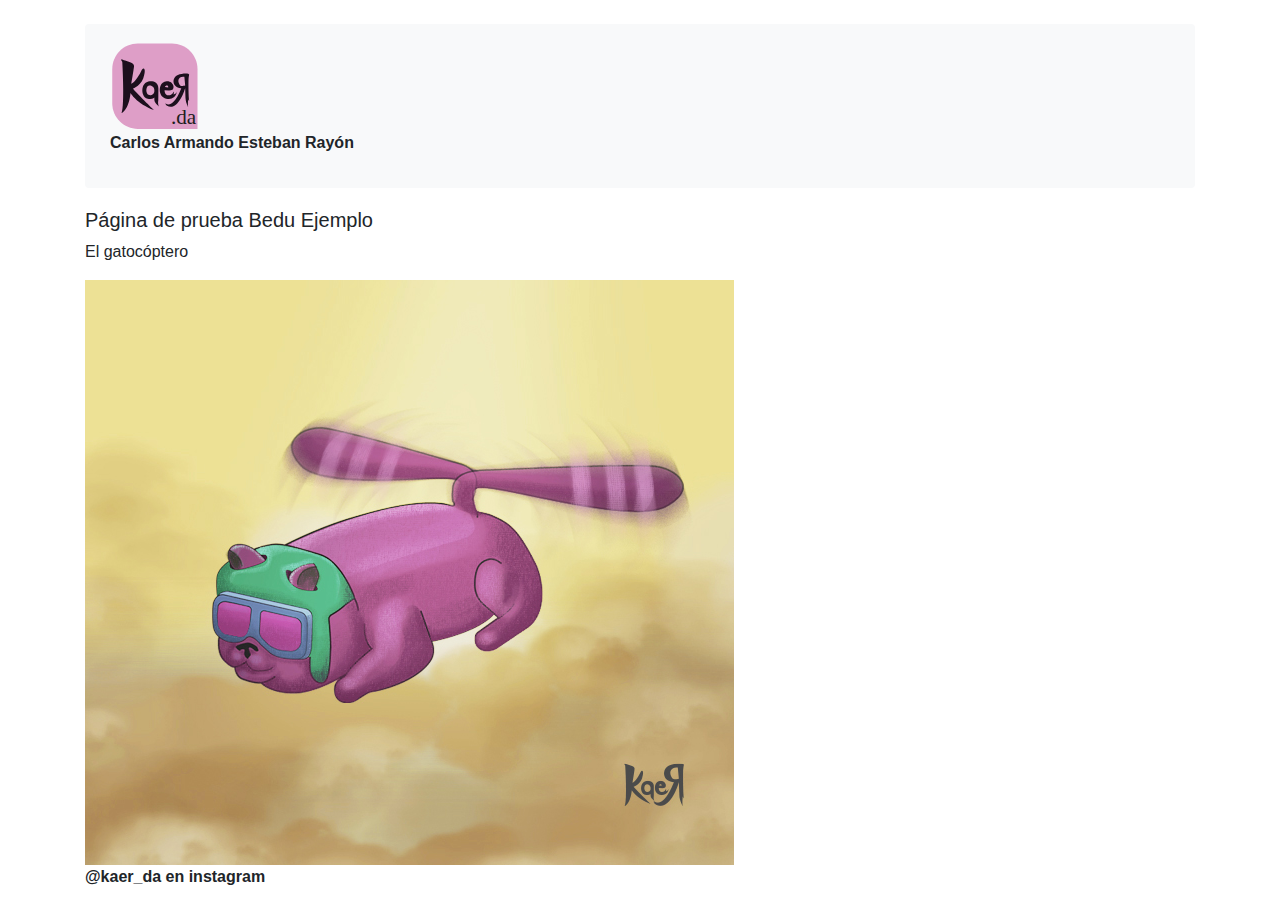
<file: index.html>
<!DOCTYPE html>
<html lang="en">

<head>
    <meta charset="UTF-8">
    <meta http-equiv="X-UA-Compatible" content="IE=edge">
    <meta name="viewport" content="width=device-width, initial-scale=1.0">
    <link rel="stylesheet" href="css/bootstrap.css">
    <link rel="stylesheet" href="css/bootstrap.min.css">
    <link rel="stylesheet" href="css/fa-all.css">
    <title>Document</title>
</head>

<body>
    <div class="container">
        <br>




        <!-- Image and text -->
        <nav class="navbar navbar-light bg-light">
            <div class="d-flex flex-row">
                <div class="p-2">
                    <img src="images/kaer-02.svg" width="90" height="90" class="d-inline-block align-top" alt="">
                    <p style="text-align: left;"> <strong>Carlos Armando Esteban Rayón</strong> </p>

                </div>
            </div>


        </nav>
    </div>
    <div class="container">

        <h5>
            Página de prueba Bedu Ejemplo
        </h5>
        <p> El gatocóptero
        </p>

        <div>
            <img src="images/gatos2.jpg" class="img-fluid" alt="Responsive image">
            <div style="position: absolute;">
                <p><strong>@kaer_da en instagram</strong></p>
            </div>
        </div>


    </div>
    <script src="js/bootstrap.bundle.min.js"></script>
    <script src="js/jquery-3.5.2.min.js"></script>

</body>

</html>
</file>
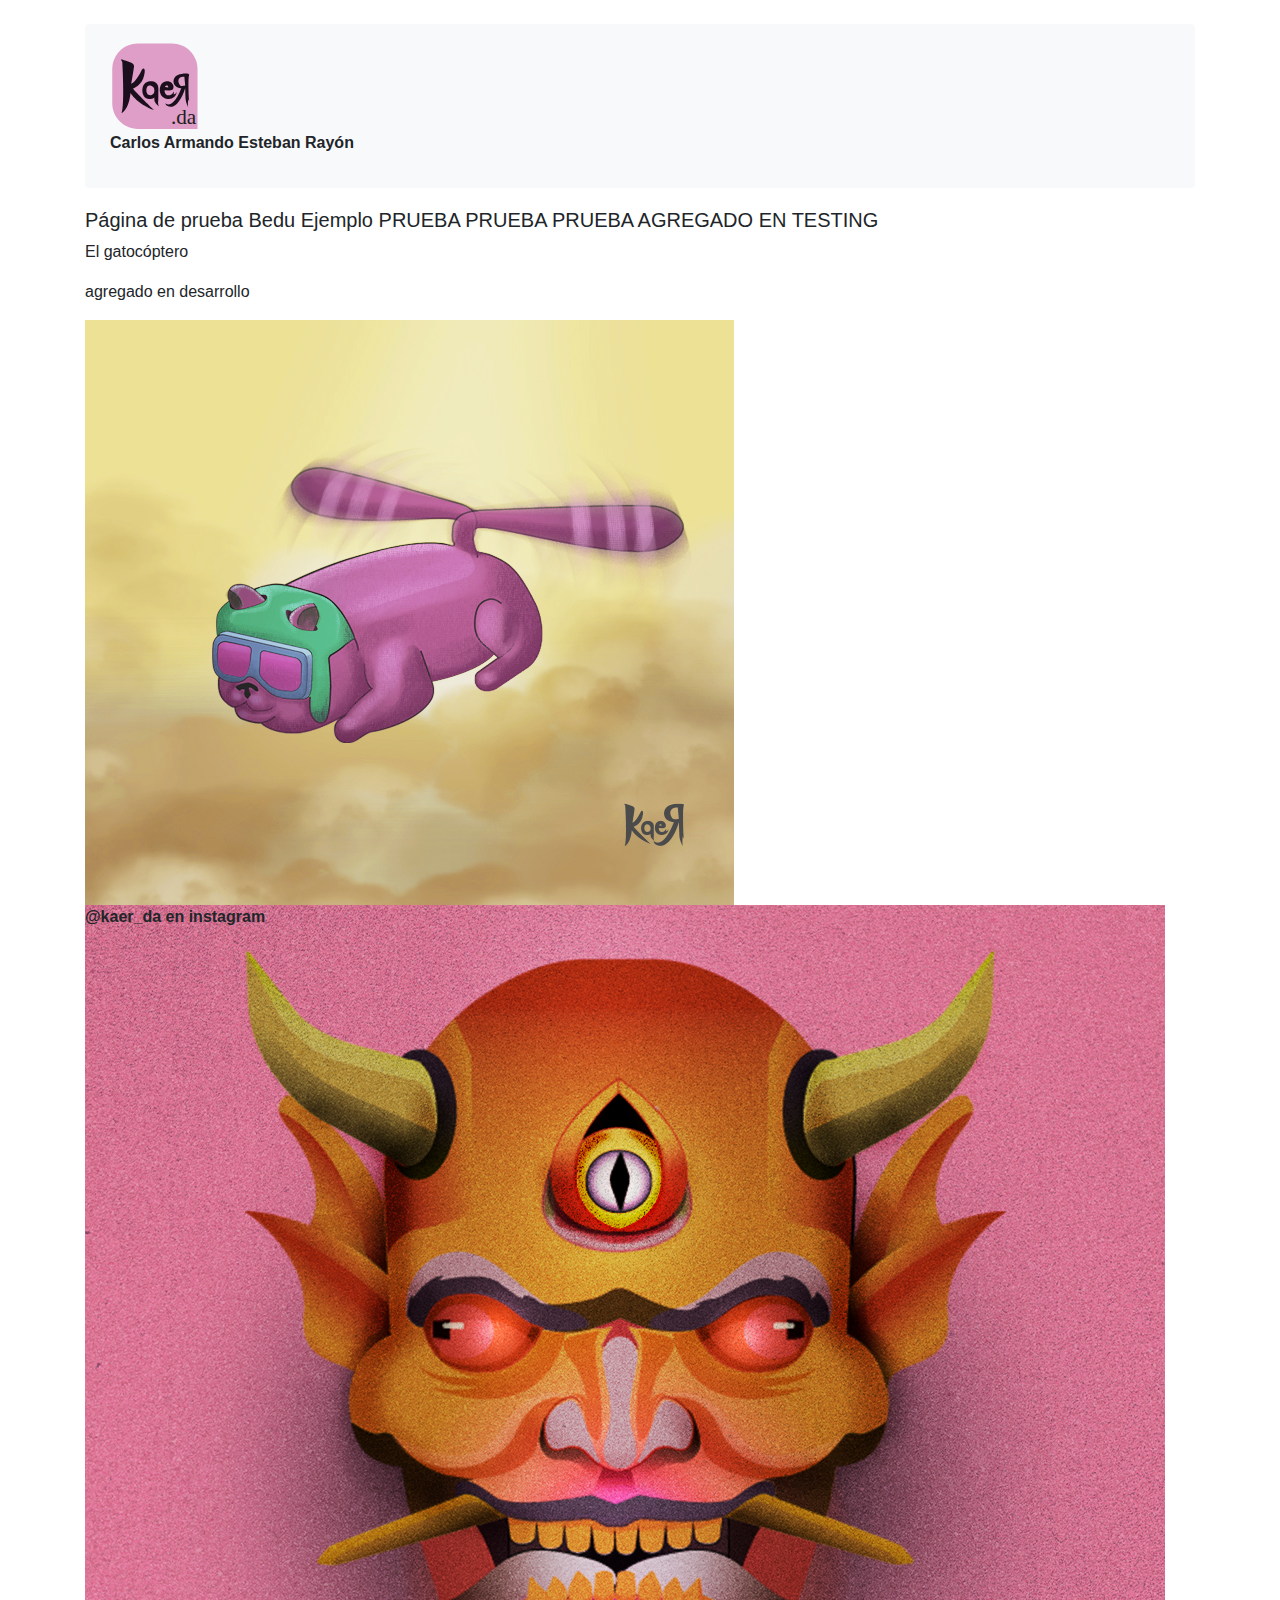
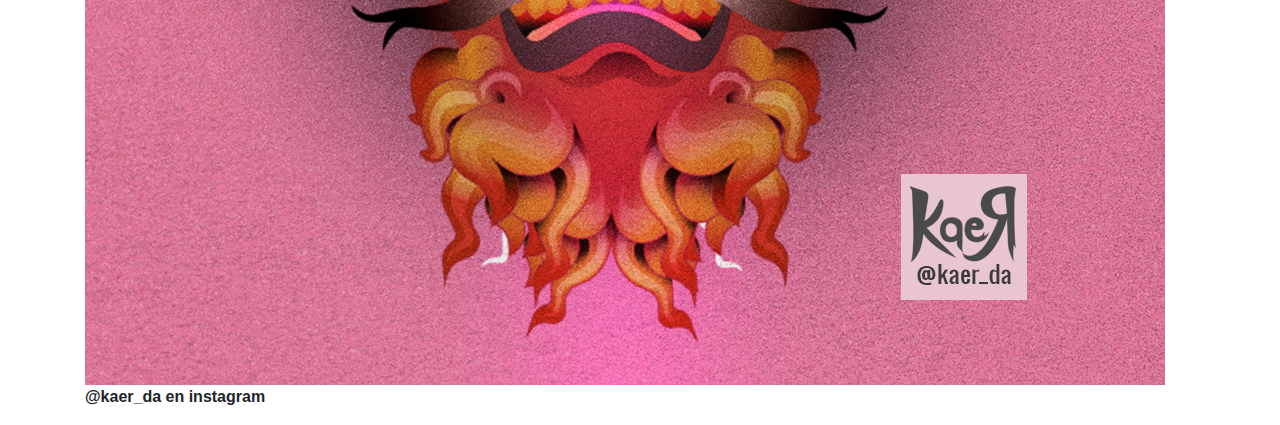
<file: creadaenproduction.html>
<!DOCTYPE html>
<html lang="en">

<head>
    <meta charset="UTF-8">
    <meta http-equiv="X-UA-Compatible" content="IE=edge">
    <meta name="viewport" content="width=device-width, initial-scale=1.0">
    <link rel="stylesheet" href="css/bootstrap.css">
    <link rel="stylesheet" href="css/bootstrap.min.css">
    <link rel="stylesheet" href="css/fa-all.css">
    <title>Document</title>
</head>

<body>
    <div class="container">
        <br>




        <!-- Image and text -->
        <nav class="navbar navbar-light bg-light">
            <div class="d-flex flex-row">
                <div class="p-2">
                    <img src="images/kaer-02.svg" width="90" height="90" class="d-inline-block align-top" alt="">
                    <p style="text-align: left;"> <strong>Carlos Armando Esteban Rayón</strong> </p>

                </div>
            </div>


        </nav>
    </div>
    <div class="container">

        <h5>
            Página de prueba Bedu Ejemplo PRUEBA PRUEBA PRUEBA AGREGADO EN TESTING
        </h5>
        <p> El gatocóptero
        </p>
        <p>agregado en desarrollo</p>
        <div>
            <img src="images/gatos2.jpg" class="img-fluid" alt="Responsive image">
            <div style="position: absolute;">
                <p><strong>@kaer_da en instagram</strong></p>
            </div>
        </div>
        <div>
            <img src="images/oni.jpg" class="img-fluid" alt="Responsive image">
            <div style="position: absolute;">
                <p><strong>@kaer_da en instagram</strong></p>
            </div>
        </div>


    </div>
    <script src="js/bootstrap.bundle.min.js"></script>
    <script src="js/jquery-3.5.2.min.js"></script>

</body>

</html>
</file>
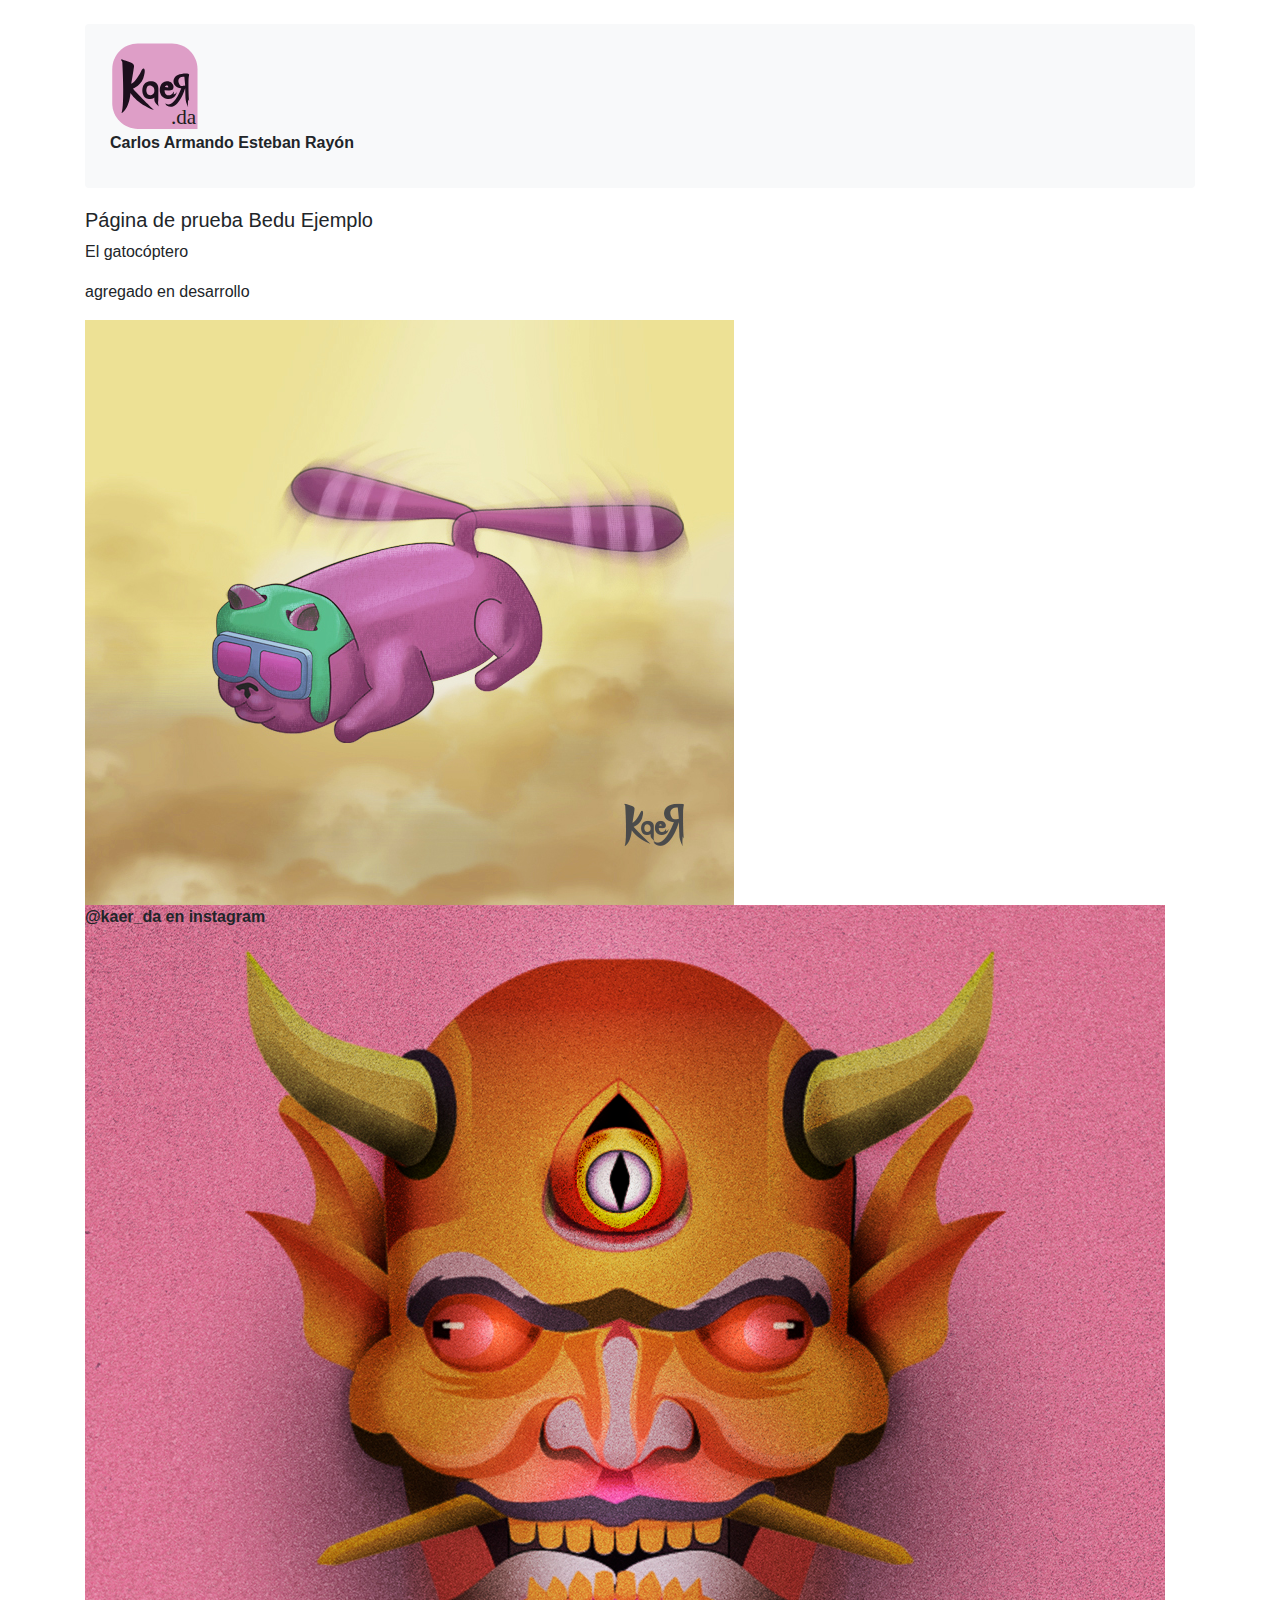
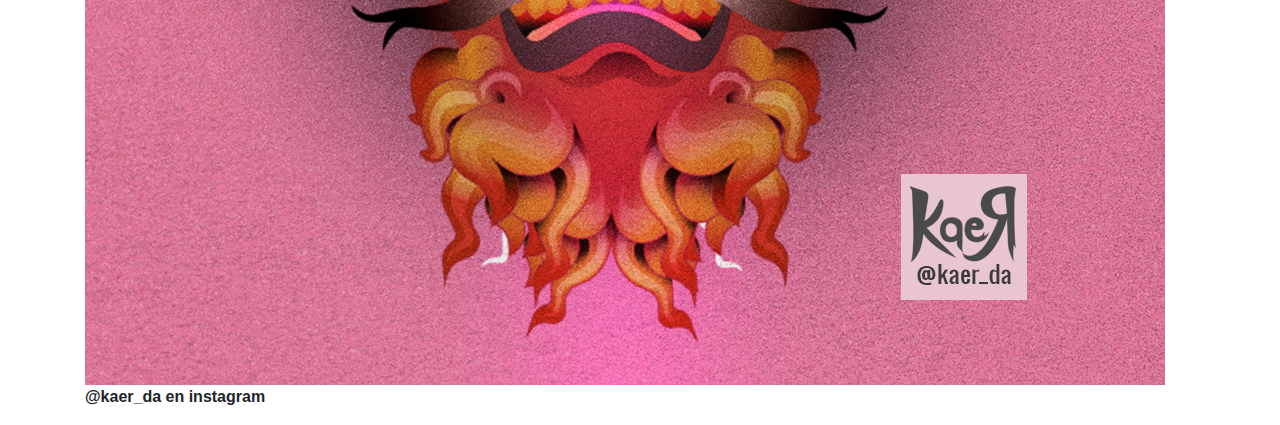
<file: desarrollo.html>
<!DOCTYPE html>
<html lang="en">

<head>
    <meta charset="UTF-8">
    <meta http-equiv="X-UA-Compatible" content="IE=edge">
    <meta name="viewport" content="width=device-width, initial-scale=1.0">
    <link rel="stylesheet" href="css/bootstrap.css">
    <link rel="stylesheet" href="css/bootstrap.min.css">
    <link rel="stylesheet" href="css/fa-all.css">
    <title>Document</title>
</head>

<body>
    <div class="container">
        <br>




        <!-- Image and text -->
        <nav class="navbar navbar-light bg-light">
            <div class="d-flex flex-row">
                <div class="p-2">
                    <img src="images/kaer-02.svg" width="90" height="90" class="d-inline-block align-top" alt="">
                    <p style="text-align: left;"> <strong>Carlos Armando Esteban Rayón</strong> </p>

                </div>
            </div>


        </nav>
    </div>
    <div class="container">

        <h5>
            Página de prueba Bedu Ejemplo
        </h5>
        <p> El gatocóptero
        </p>
        <p>agregado en desarrollo</p>
        <div>
            <img src="images/gatos2.jpg" class="img-fluid" alt="Responsive image">
            <div style="position: absolute;">
                <p><strong>@kaer_da en instagram</strong></p>
            </div>
        </div>
        <div>
            <img src="images/oni.jpg" class="img-fluid" alt="Responsive image">
            <div style="position: absolute;">
                <p><strong>@kaer_da en instagram</strong></p>
            </div>
        </div>


    </div>
    <script src="js/bootstrap.bundle.min.js"></script>
    <script src="js/jquery-3.5.2.min.js"></script>

</body>

</html>
</file>
